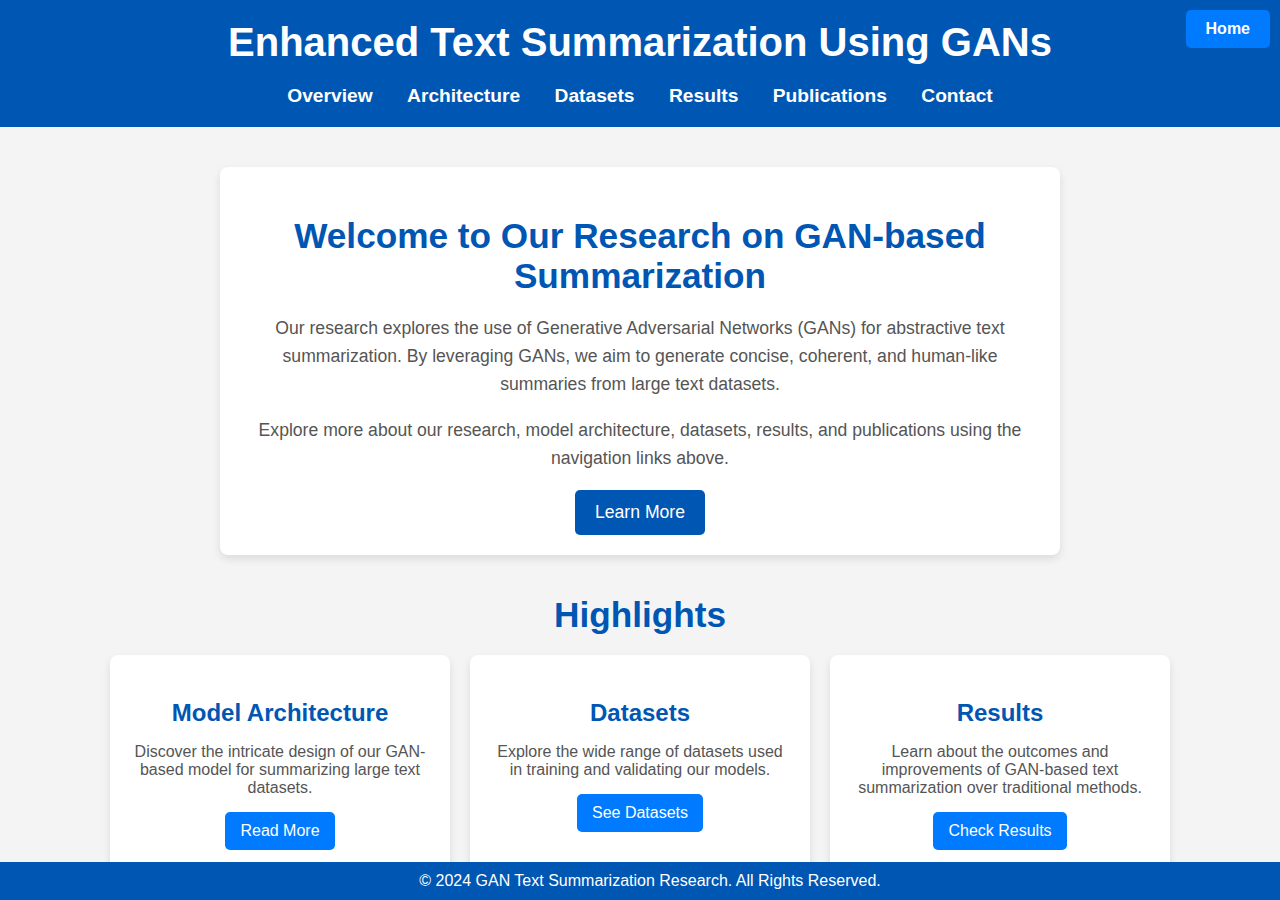
<file: index.html>
<!DOCTYPE html>
<html lang="en">
<head>
    <meta charset="UTF-8">
    <meta name="viewport" content="width=device-width, initial-scale=1.0">
    <title>GANs for Text Summarization</title>
    <link rel="stylesheet" href="css/style.css">
    <script src="js/includePartials.js" defer></script>
</head>
<body>
    <header>
        <h1>Enhanced Text Summarization Using GANs</h1>
        <nav>
            <ul>
                <li><a href="overview.html" data-page="overview">Overview</a></li>
                <li><a href="architecture.html" data-page="architecture">Architecture</a></li>
                <li><a href="datasets.html" data-page="datasets">Datasets</a></li>
                <li><a href="results.html" data-page="results">Results</a></li>
                <li><a href="publications.html" data-page="publications">Publications</a></li>
                <li><a href="contact.html" data-page="contact">Contact</a></li>
            </ul>
        </nav>
        <a href="index.html" class="home-button">Home</a>
    </header>

    <main>
        <section id="intro">
            <h2>Welcome to Our Research on GAN-based Summarization</h2>
            <p>
                Our research explores the use of Generative Adversarial Networks (GANs) for abstractive text summarization. 
                By leveraging GANs, we aim to generate concise, coherent, and human-like summaries from large text datasets.
            </p>
            <p>
                Explore more about our research, model architecture, datasets, results, and publications using the navigation links above.
            </p>
            <button class="cta-button" data-page="overview">Learn More</button>
        </section>

        <section id="highlights">
            <h2>Highlights</h2>
            <div class="highlights-grid">
                <div class="highlight-box">
                    <h3>Model Architecture</h3>
                    <p>Discover the intricate design of our GAN-based model for summarizing large text datasets.</p>
                    <button class="cta-button" data-page="architecture">Read More</button>
                </div>
                <div class="highlight-box">
                    <h3>Datasets</h3>
                    <p>Explore the wide range of datasets used in training and validating our models.</p>
                    <button class="cta-button" data-page="datasets">See Datasets</button>
                </div>
                <div class="highlight-box">
                    <h3>Results</h3>
                    <p>Learn about the outcomes and improvements of GAN-based text summarization over traditional methods.</p>
                    <button class="cta-button" data-page="results">Check Results</button>
                </div>
            </div>
        </section>
    </main>

    <footer>
        <p>&copy; 2024 GAN Text Summarization Research. All Rights Reserved.</p>
    </footer>
</body>
</html>
</file>
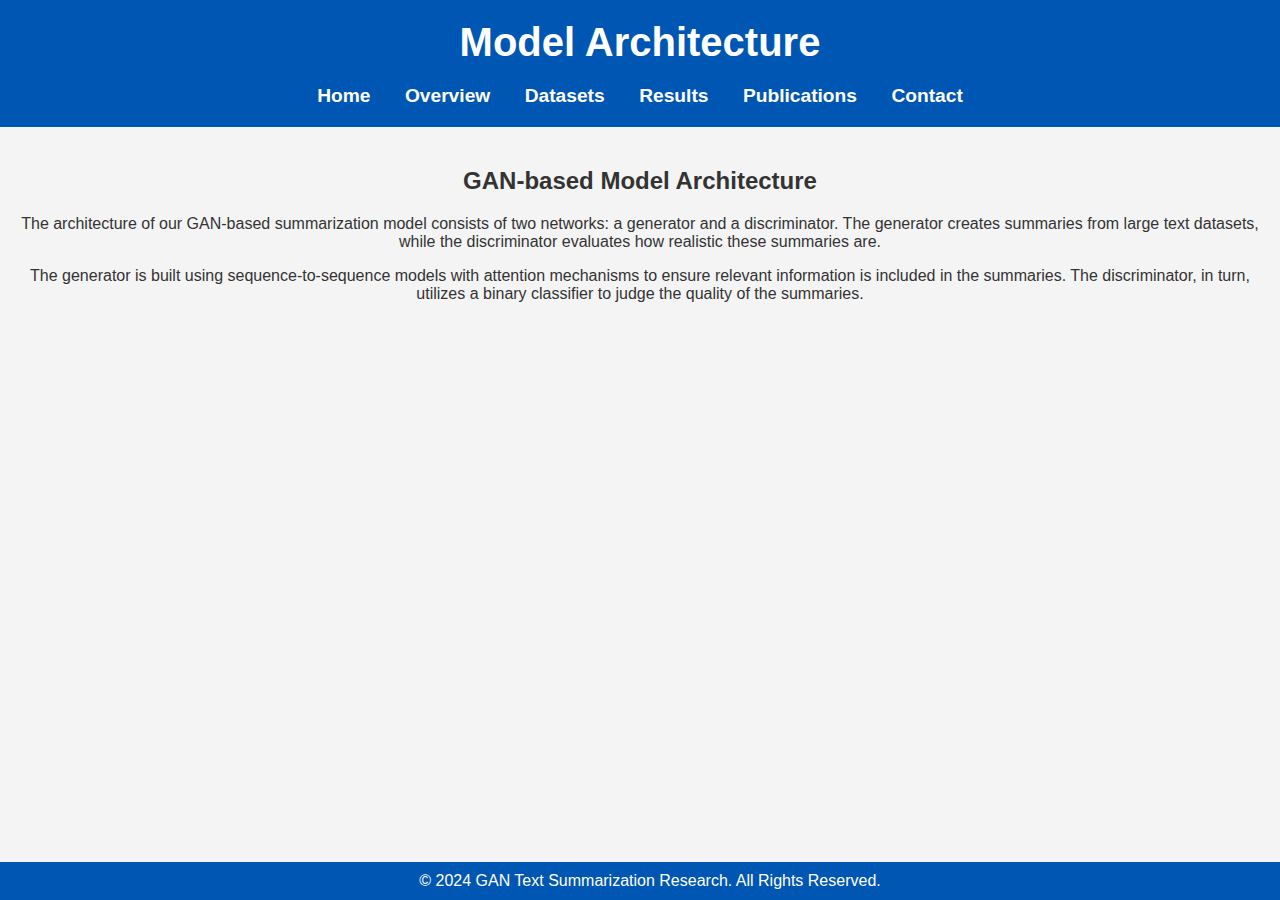
<file: architecture.html>
<!DOCTYPE html>
<html lang="en">
<head>
    <meta charset="UTF-8">
    <meta name="viewport" content="width=device-width, initial-scale=1.0">
    <title>Architecture - GANs for Text Summarization</title>
    <link rel="stylesheet" href="css/style.css">
</head>
<body>
    <header>
        <h1>Model Architecture</h1>
        <nav>
            <ul>
                <li><a href="index.html">Home</a></li>
                <li><a href="overview.html">Overview</a></li>
                <li><a href="datasets.html">Datasets</a></li>
                <li><a href="results.html">Results</a></li>
                <li><a href="publications.html">Publications</a></li>
                <li><a href="contact.html">Contact</a></li>
            </ul>
        </nav>
    </header>

    <main>
        <section>
            <h2>GAN-based Model Architecture</h2>
            <p>
                The architecture of our GAN-based summarization model consists of two networks: a generator and a discriminator. 
                The generator creates summaries from large text datasets, while the discriminator evaluates how realistic these summaries are.
            </p>
            <p>
                The generator is built using sequence-to-sequence models with attention mechanisms to ensure relevant information is included
                in the summaries. The discriminator, in turn, utilizes a binary classifier to judge the quality of the summaries.
            </p>
        </section>
    </main>

    <footer>
        <p>&copy; 2024 GAN Text Summarization Research. All Rights Reserved.</p>
    </footer>
</body>
</html>
</file>
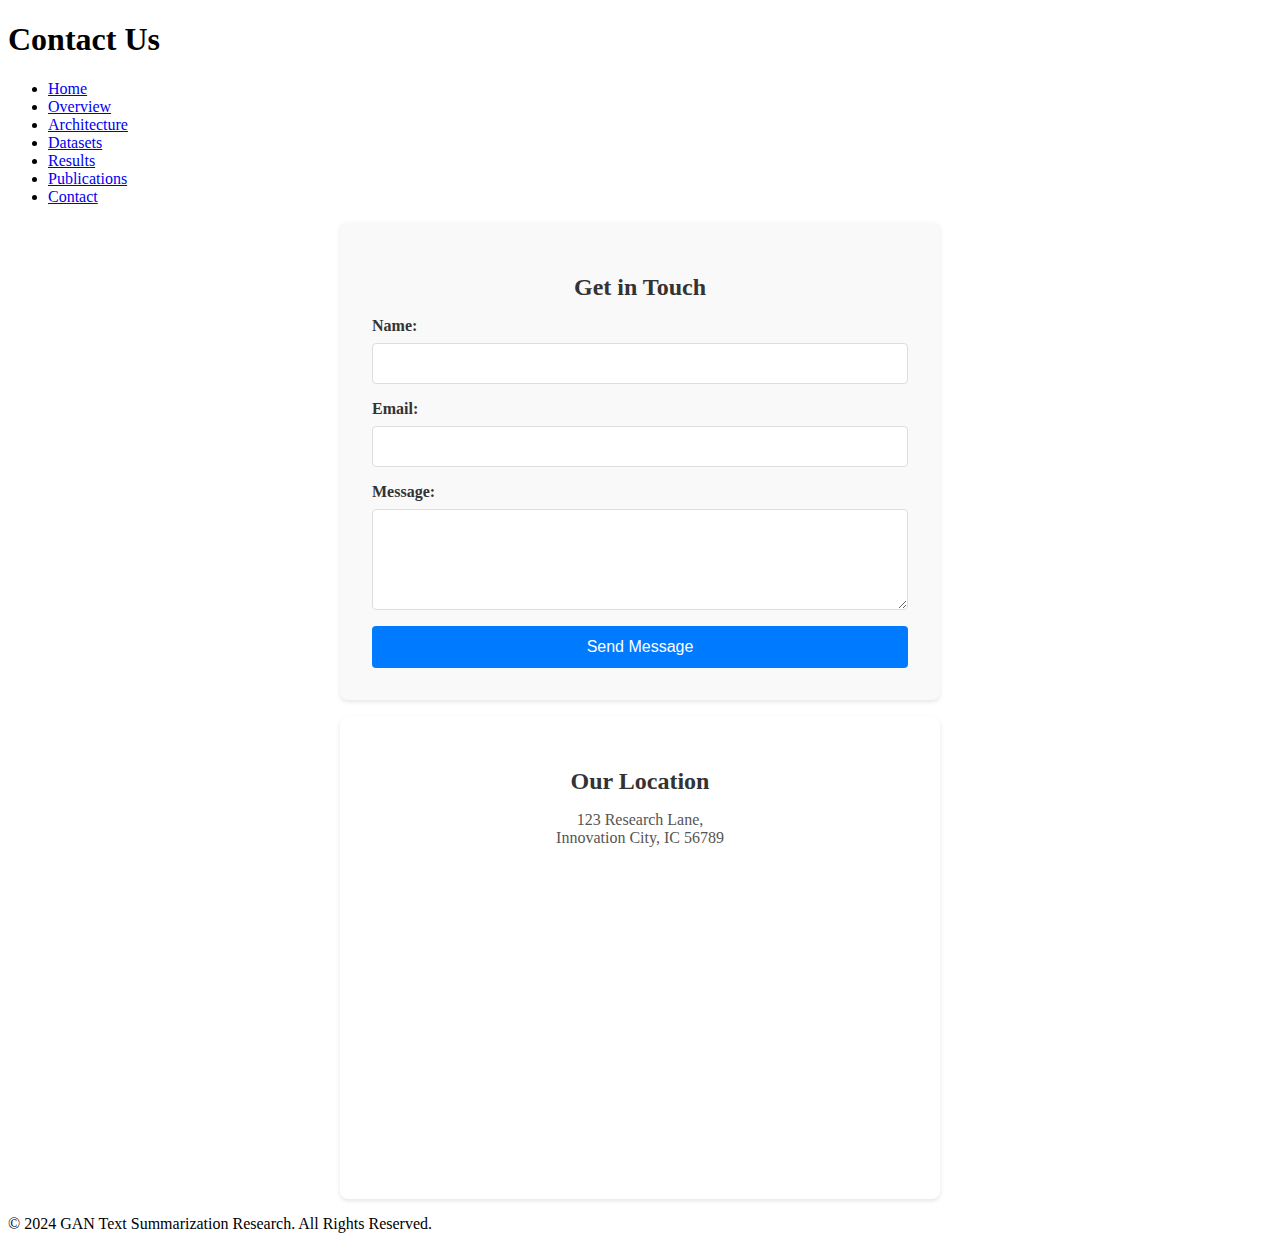
<file: contact.html>
<!DOCTYPE html>
<html lang="en">
<head>
    <meta charset="UTF-8">
    <meta name="viewport" content="width=device-width, initial-scale=1.0">
    <title>Contact Us - GANs for Text Summarization</title>
    <link rel="stylesheet" href="css/contact.css">
</head>
<body>
    <header>
        <h1>Contact Us</h1>
        <nav>
            <ul>
                <li><a href="index.html">Home</a></li>
                <li><a href="overview.html">Overview</a></li>
                <li><a href="architecture.html">Architecture</a></li>
                <li><a href="datasets.html">Datasets</a></li>
                <li><a href="results.html">Results</a></li>
                <li><a href="publications.html">Publications</a></li>
                <li><a href="contact.html">Contact</a></li>
            </ul>
        </nav>
    </header>

    <main>
        <section class="contact-form">
            <h2>Get in Touch</h2>
            <form action="submit_form.php" method="post">
                <label for="name">Name:</label>
                <input type="text" id="name" name="name" required>
                
                <label for="email">Email:</label>
                <input type="email" id="email" name="email" required>
                
                <label for="message">Message:</label>
                <textarea id="message" name="message" rows="5" required></textarea>
                
                <button type="submit">Send Message</button>
            </form>
        </section>

        <section class="contact-info">
            <h2>Our Location</h2>
            <p>123 Research Lane,<br>Innovation City, IC 56789</p>
            <div class="map-container">
                <!-- Replace with an actual map iframe or a link to a map -->
                <iframe src="https://www.google.com/maps/embed?pb=!1m18!1m12!1m3!1d2886.758236691208!2d-79.383184!3d43.653225!2m3!1f0!2f0!3f0!3m2!1i1024!2i768!4f13.1!3m3!1m2!1s0x882b34f6a748f623%3A0x81e1d706d4eb28b0!2sToronto%2C%20ON!5e0!3m2!1sen!2sca!4v1617408305116!5m2!1sen!2sca" width="600" height="450" style="border:0;" allowfullscreen="" loading="lazy"></iframe>
            </div>
        </section>
    </main>

    <footer>
        <p>&copy; 2024 GAN Text Summarization Research. All Rights Reserved.</p>
    </footer>
</body>
</html>
</file>
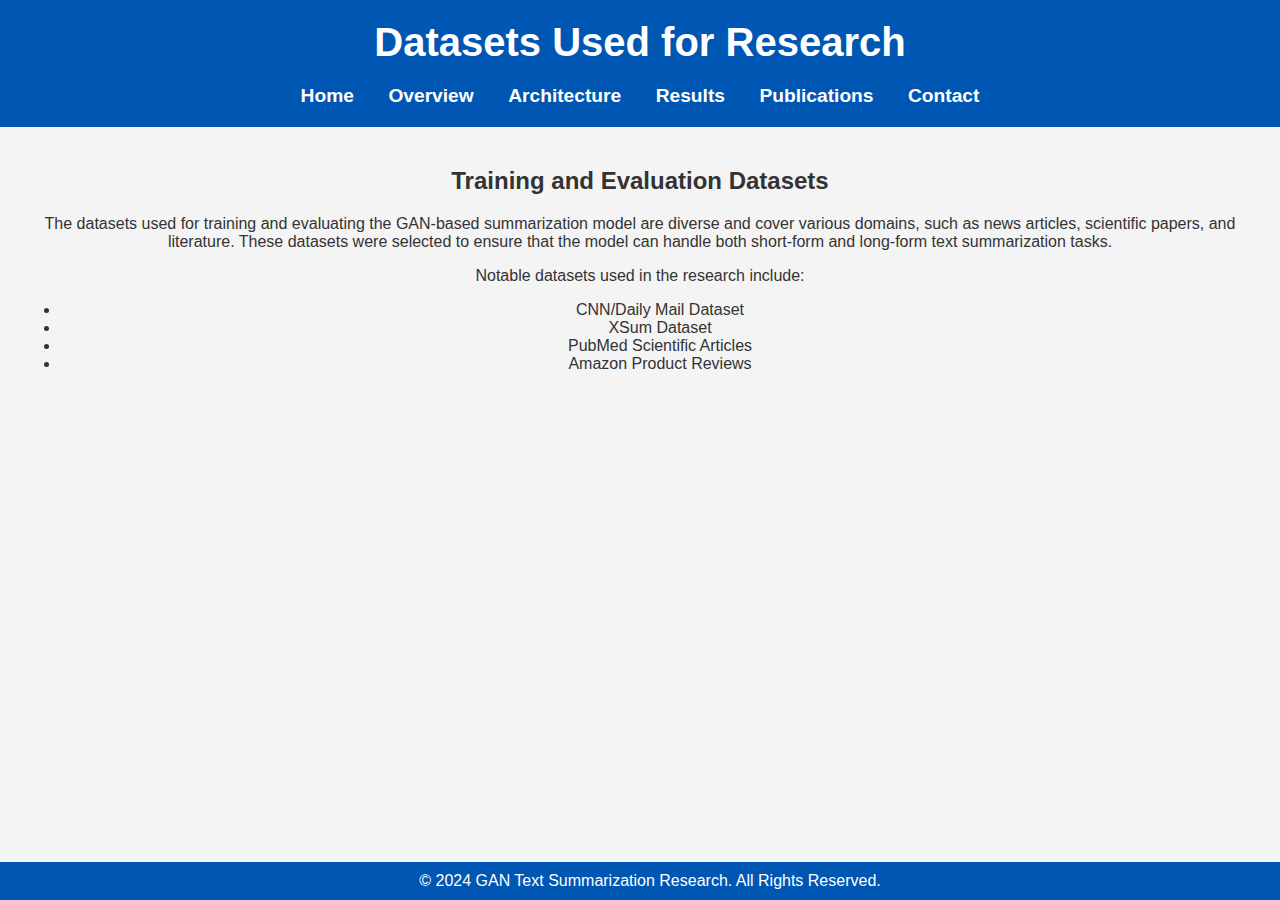
<file: datasets.html>
<!DOCTYPE html>
<html lang="en">
<head>
    <meta charset="UTF-8">
    <meta name="viewport" content="width=device-width, initial-scale=1.0">
    <title>Datasets - GANs for Text Summarization</title>
    <link rel="stylesheet" href="css/style.css">
</head>
<body>
    <header>
        <h1>Datasets Used for Research</h1>
        <nav>
            <ul>
                <li><a href="index.html">Home</a></li>
                <li><a href="overview.html">Overview</a></li>
                <li><a href="architecture.html">Architecture</a></li>
                <li><a href="results.html">Results</a></li>
                <li><a href="publications.html">Publications</a></li>
                <li><a href="contact.html">Contact</a></li>
            </ul>
        </nav>
    </header>

    <main>
        <section>
            <h2>Training and Evaluation Datasets</h2>
            <p>
                The datasets used for training and evaluating the GAN-based summarization model are diverse and cover various domains, 
                such as news articles, scientific papers, and literature. These datasets were selected to ensure that the model can handle
                both short-form and long-form text summarization tasks.
            </p>
            <p>
                Notable datasets used in the research include:
            </p>
            <ul>
                <li>CNN/Daily Mail Dataset</li>
                <li>XSum Dataset</li>
                <li>PubMed Scientific Articles</li>
                <li>Amazon Product Reviews</li>
            </ul>
        </section>
    </main>

    <footer>
        <p>&copy; 2024 GAN Text Summarization Research. All Rights Reserved.</p>
    </footer>
</body>
</html>
</file>
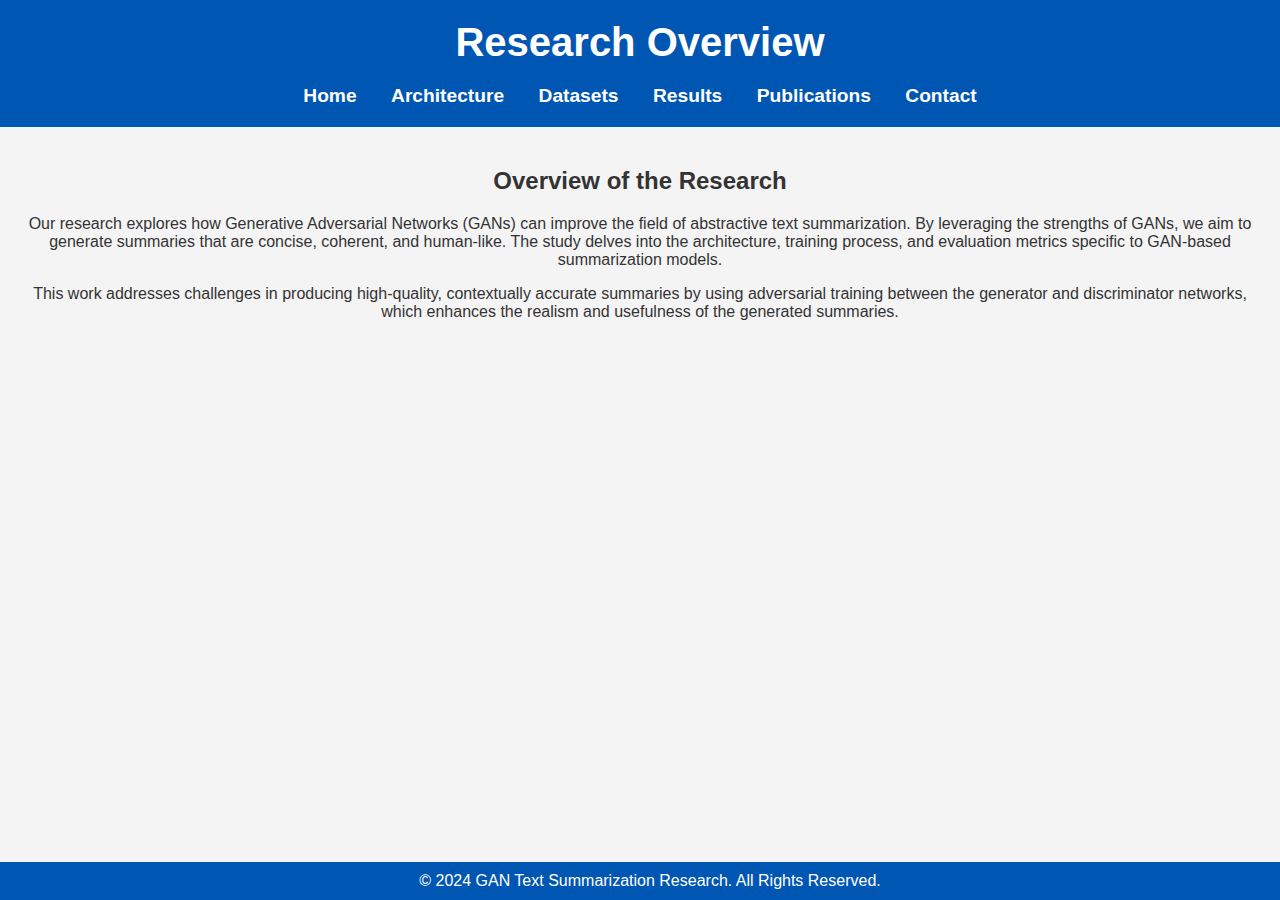
<file: overview.html>
<!DOCTYPE html>
<html lang="en">
<head>
    <meta charset="UTF-8">
    <meta name="viewport" content="width=device-width, initial-scale=1.0">
    <title>Overview - GANs for Text Summarization</title>
    <link rel="stylesheet" href="css/style.css">
</head>
<body>
    <header>
        <h1>Research Overview</h1>
        <nav>
            <ul>
                <li><a href="index.html">Home</a></li>
                <li><a href="architecture.html">Architecture</a></li>
                <li><a href="datasets.html">Datasets</a></li>
                <li><a href="results.html">Results</a></li>
                <li><a href="publications.html">Publications</a></li>
                <li><a href="contact.html">Contact</a></li>
            </ul>
        </nav>
    </header>

    <main>
        <section>
            <h2>Overview of the Research</h2>
            <p>
                Our research explores how Generative Adversarial Networks (GANs) can improve the field of abstractive text summarization.
                By leveraging the strengths of GANs, we aim to generate summaries that are concise, coherent, and human-like.
                The study delves into the architecture, training process, and evaluation metrics specific to GAN-based summarization models.
            </p>
            <p>
                This work addresses challenges in producing high-quality, contextually accurate summaries by using adversarial training between
                the generator and discriminator networks, which enhances the realism and usefulness of the generated summaries.
            </p>
        </section>
    </main>

    <footer>
        <p>&copy; 2024 GAN Text Summarization Research. All Rights Reserved.</p>
    </footer>
</body>
</html>
</file>
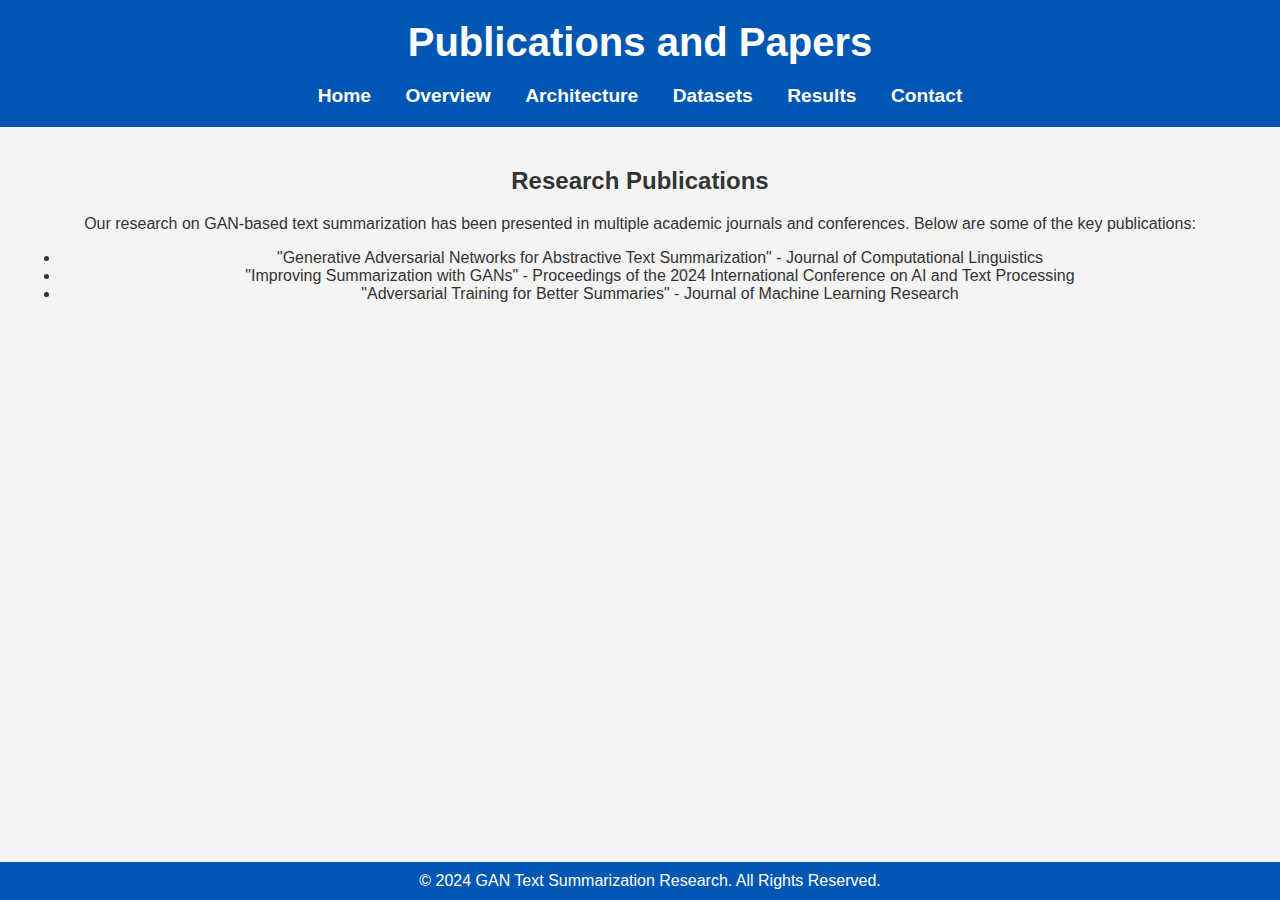
<file: publications.html>
<!DOCTYPE html>
<html lang="en">
<head>
    <meta charset="UTF-8">
    <meta name="viewport" content="width=device-width, initial-scale=1.0">
    <title>Publications - GANs for Text Summarization</title>
    <link rel="stylesheet" href="css/style.css">
</head>
<body>
    <header>
        <h1>Publications and Papers</h1>
        <nav>
            <ul>
                <li><a href="index.html">Home</a></li>
                <li><a href="overview.html">Overview</a></li>
                <li><a href="architecture.html">Architecture</a></li>
                <li><a href="datasets.html">Datasets</a></li>
                <li><a href="results.html">Results</a></li>
                <li><a href="contact.html">Contact</a></li>
            </ul>
        </nav>
    </header>

    <main>
        <section>
            <h2>Research Publications</h2>
            <p>
                Our research on GAN-based text summarization has been presented in multiple academic journals and conferences. 
                Below are some of the key publications:
            </p>
            <ul>
                <li>"Generative Adversarial Networks for Abstractive Text Summarization" - Journal of Computational Linguistics</li>
                <li>"Improving Summarization with GANs" - Proceedings of the 2024 International Conference on AI and Text Processing</li>
                <li>"Adversarial Training for Better Summaries" - Journal of Machine Learning Research</li>
            </ul>
        </section>
    </main>

    <footer>
        <p>&copy; 2024 GAN Text Summarization Research. All Rights Reserved.</p>
    </footer>
</body>
</html>
</file>
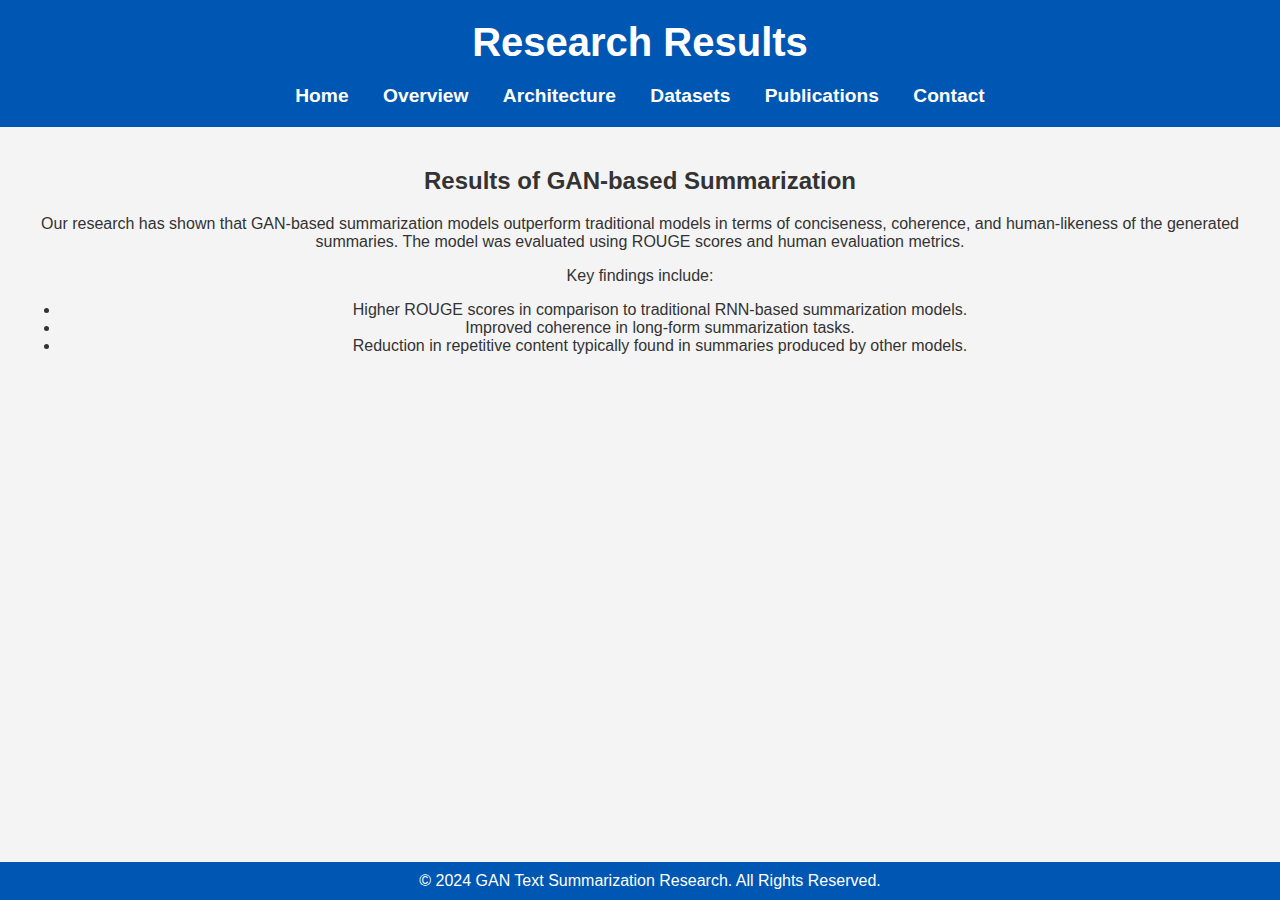
<file: results.html>
<!DOCTYPE html>
<html lang="en">
<head>
    <meta charset="UTF-8">
    <meta name="viewport" content="width=device-width, initial-scale=1.0">
    <title>Results - GANs for Text Summarization</title>
    <link rel="stylesheet" href="css/style.css">
</head>
<body>
    <header>
        <h1>Research Results</h1>
        <nav>
            <ul>
                <li><a href="index.html">Home</a></li>
                <li><a href="overview.html">Overview</a></li>
                <li><a href="architecture.html">Architecture</a></li>
                <li><a href="datasets.html">Datasets</a></li>
                <li><a href="publications.html">Publications</a></li>
                <li><a href="contact.html">Contact</a></li>
            </ul>
        </nav>
    </header>

    <main>
        <section>
            <h2>Results of GAN-based Summarization</h2>
            <p>
                Our research has shown that GAN-based summarization models outperform traditional models in terms of conciseness,
                coherence, and human-likeness of the generated summaries. The model was evaluated using ROUGE scores and human evaluation metrics.
            </p>
            <p>
                Key findings include:
            </p>
            <ul>
                <li>Higher ROUGE scores in comparison to traditional RNN-based summarization models.</li>
                <li>Improved coherence in long-form summarization tasks.</li>
                <li>Reduction in repetitive content typically found in summaries produced by other models.</li>
            </ul>
        </section>
    </main>

    <footer>
        <p>&copy; 2024 GAN Text Summarization Research. All Rights Reserved.</p>
    </footer>
</body>
</html>
</file>
<file: css/style.css>
/* Add this to your existing CSS */

header {
    position: relative;
}

.home-button {
    position: absolute;
    top: 10px;
    right: 10px;
    padding: 10px 20px;
    background-color: #007bff; /* Blue background */
    color: white; /* White text */
    text-decoration: none; /* Remove underline */
    border-radius: 5px; /* Rounded corners */
    font-weight: bold;
    transition: background-color 0.3s ease;
}

.home-button:hover {
    background-color: #0056b3; /* Darker blue on hover */
}

nav ul {
    margin: 0;
    padding: 0;
    list-style-type: none;
}

nav ul li {
    display: inline;
    margin-right: 15px;
}

nav ul li a {
    text-decoration: none;
    color: #007bff;
    font-weight: bold;
}

nav ul li a:hover {
    text-decoration: underline;
}

/* Your existing CSS styles */
/* General Styles */
body {
    font-family: Arial, sans-serif;
    margin: 0;
    padding: 0;
    color: #333;
    background-color: #f4f4f4;
}

header {
    background-color: #0056b3;
    color: #fff;
    padding: 20px;
    text-align: center;
}

header h1 {
    margin: 0;
    font-size: 2.5em;
}

nav ul {
    list-style: none;
    padding: 0;
    margin: 20px 0 0 0;
}

nav ul li {
    display: inline;
    margin: 0 15px;
}

nav ul li a {
    color: #fff;
    text-decoration: none;
    font-size: 1.2em;
    transition: color 0.3s;
}

nav ul li a:hover {
    color: #e0e0e0;
    text-decoration: underline;
}

/* Main Section */
main {
    padding: 20px;
    text-align: center;
}

#intro {
    background: #ffffff;
    border-radius: 8px;
    padding: 20px;
    margin: 20px auto;
    max-width: 800px;
    box-shadow: 0 4px 8px rgba(0, 0, 0, 0.1);
}

#intro h2 {
    font-size: 2.2em;
    color: #0056b3;
    margin-bottom: 10px;
}

#intro p {
    font-size: 1.1em;
    line-height: 1.6;
    color: #555;
}

.cta-button {
    display: inline-block;
    padding: 12px 20px;
    font-size: 1.1em;
    color: #fff;
    background-color: #0056b3;
    border: none;
    border-radius: 5px;
    cursor: pointer;
    text-decoration: none;
    transition: background-color 0.3s, transform 0.3s;
}

.cta-button:hover {
    background-color: #003d7a;
    transform: scale(1.05);
}

/* Highlights Section */
#highlights {
    margin-top: 40px;
}

#highlights h2 {
    font-size: 2.2em;
    color: #0056b3;
    margin-bottom: 20px;
}

.highlights-grid {
    display: flex;
    flex-wrap: wrap;
    justify-content: center;
    gap: 20px;
}

.highlight-box {
    background: #ffffff;
    border-radius: 8px;
    padding: 20px;
    max-width: 300px;
    text-align: center;
    box-shadow: 0 4px 8px rgba(0, 0, 0, 0.1);
}

.highlight-box h3 {
    font-size: 1.5em;
    color: #0056b3;
    margin-bottom: 10px;
}

.highlight-box p {
    font-size: 1em;
    color: #555;
    margin-bottom: 15px;
}

.highlight-box .cta-button {
    padding: 10px 15px;
    font-size: 1em;
    background-color: #007bff;
}

.highlight-box .cta-button:hover {
    background-color: #0056b3;
}

/* Footer */
footer {
    background-color: #0056b3;
    color: #fff;
    text-align: center;
    padding: 10px;
    position: fixed;
    bottom: 0;
    width: 100%;
}

footer p {
    margin: 0;
    font-size: 1em;
}
</file>
<file: css/contact.css>
/* contact.css */

/* General contact form styles */
.contact-form {
    padding: 2rem;
    background: #f9f9f9;
    border-radius: 8px;
    box-shadow: 0 2px 4px rgba(0, 0, 0, 0.1);
    margin: 1rem auto;
    max-width: 600px;
    box-sizing: border-box;
}

.contact-form h2 {
    margin-bottom: 1rem;
    color: #333;
    font-size: 1.5rem;
    text-align: center;
}

.contact-form form {
    display: flex;
    flex-direction: column;
}

.contact-form label {
    margin-bottom: 0.5rem;
    font-weight: bold;
    color: #333;
}

.contact-form input,
.contact-form textarea {
    padding: 0.75rem;
    margin-bottom: 1rem;
    border: 1px solid #ddd;
    border-radius: 4px;
    width: 100%;
    box-sizing: border-box;
}

.contact-form textarea {
    resize: vertical; /* Allow vertical resizing only */
}

.contact-form button {
    padding: 0.75rem;
    border: none;
    background: #007bff;
    color: #fff;
    border-radius: 4px;
    cursor: pointer;
    font-size: 1rem;
    width: 100%;
    box-sizing: border-box;
}

.contact-form button:hover {
    background: #0056b3;
}

/* Contact info styles */
.contact-info {
    padding: 2rem;
    background: #fff;
    border-radius: 8px;
    box-shadow: 0 2px 4px rgba(0, 0, 0, 0.1);
    margin: 1rem auto;
    max-width: 600px;
    box-sizing: border-box;
}

.contact-info h2 {
    margin-bottom: 1rem;
    color: #333;
    font-size: 1.5rem;
    text-align: center;
}

.contact-info p {
    margin-bottom: 1rem;
    color: #555;
    text-align: center;
}

.map-container {
    margin-top: 1rem;
}

.map-container iframe {
    width: 100%;
    height: 300px;
    border: 0;
}
</file>
